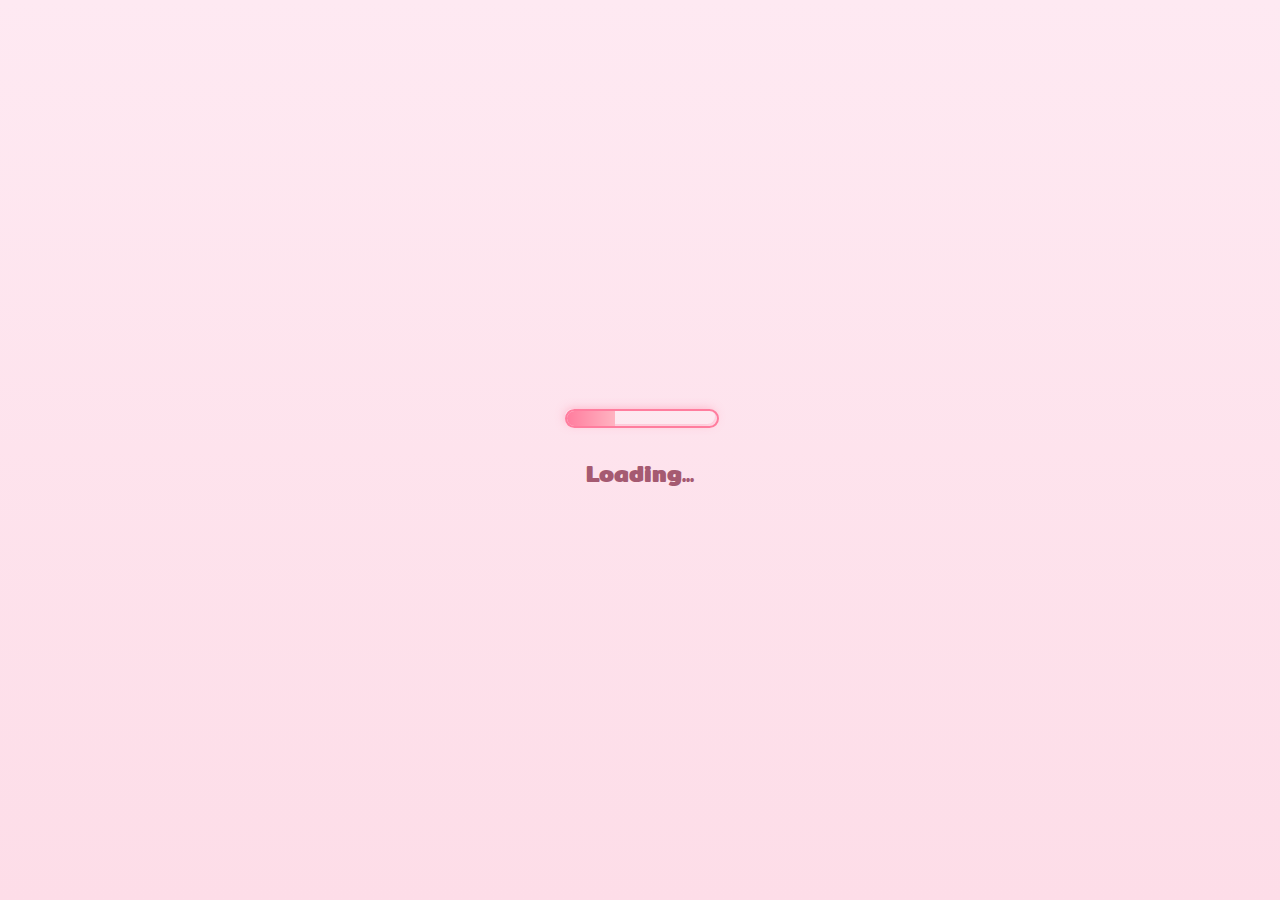
<file: index.html>
<!DOCTYPE html>
<html lang="th">
<head>
    <meta charset="UTF-8">
    <meta name="viewport" content="width=device-width, initial-scale=1.0">
    <title>Loading...</title>
    <link rel="stylesheet" href="loading_style.css">
    <link href="https://fonts.googleapis.com/css2?family=Mitr:wght@400;700&display=swap" rel="stylesheet">
</head>
<body>
    <div class="loading-container">
        <div class="glow-tube-wrapper">
            <div class="glow-tube">
                <div id="glowFill" class="glow-fill"></div>
            </div>
        </div>
        <p class="loading-text">
            <span>L</span><span>o</span><span>a</span><span>d</span><span>i</span><span>n</span><span>g</span><span>.</span><span>.</span><span>.</span>
        </p>
    </div>
    
    <script src="loading_script.js"></script>
</body>
</html>
</file>
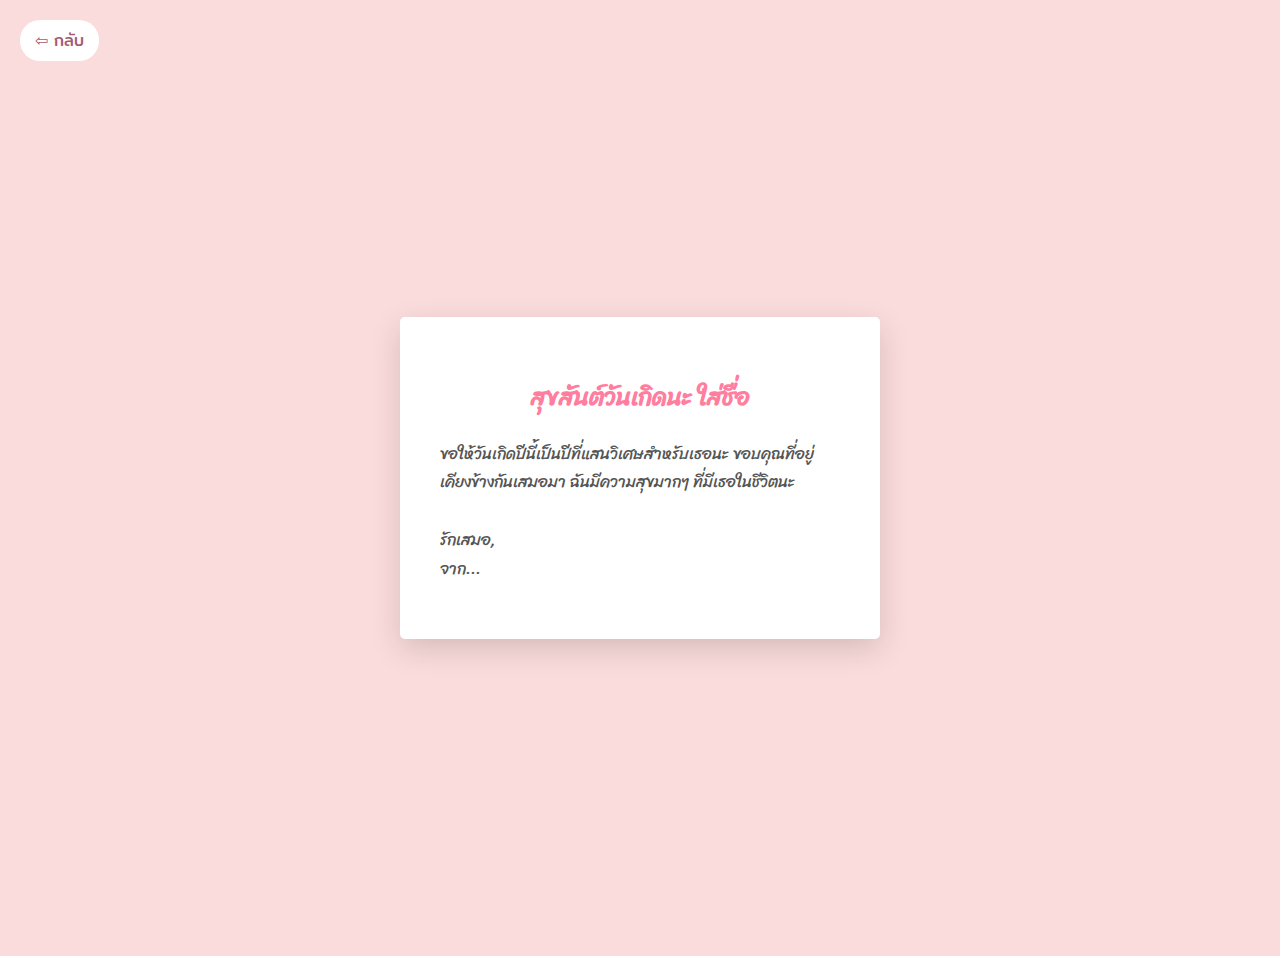
<file: note.html>
<!DOCTYPE html>
<html lang="th">
<head>
    <meta charset="UTF-8">
    <meta name="viewport" content="width=device-width, initial-scale=1.0">
    <title>A Special Note</title>
    <link rel="stylesheet" href="note_style.css">
    <link href="https://fonts.googleapis.com/css2?family=Mitr:wght@400&family=Sriracha&display=swap" rel="stylesheet">
</head>
<body>
    <div class="note-paper">
        <h2>สุขสันต์วันเกิดนะ ใส่ชื่อ</h2>
        <p>
            ขอให้วันเกิดปีนี้เป็นปีที่แสนวิเศษสำหรับเธอนะ
            ขอบคุณที่อยู่เคียงข้างกันเสมอมา
            ฉันมีความสุขมากๆ ที่มีเธอในชีวิตนะ<br><br>
            รักเสมอ,<br>
            จาก...
        </p>
    </div>
    <a href="page3.html" class="back-button">⇦ กลับ</a>
</body>
</html>
</file>
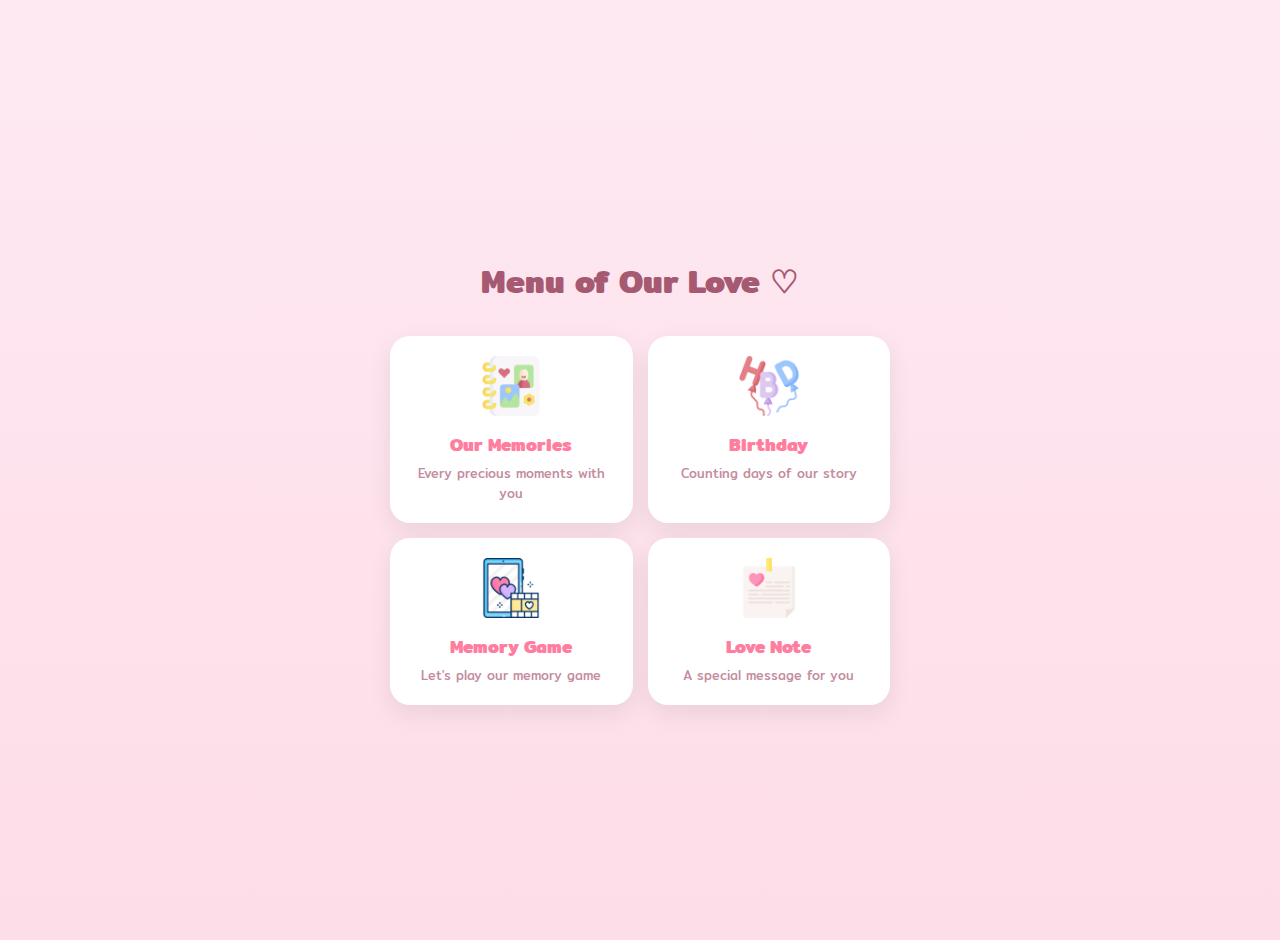
<file: page3.html>
<!DOCTYPE html>
<html lang="th">
<head>
    <meta charset="UTF-8">
    <meta name="viewport" content="width=device-width, initial-scale=1.0">
    <title>Our Special Day</title>
    <link rel="stylesheet" href="page3_style.css">
    <link href="https://fonts.googleapis.com/css2?family=Mitr:wght@400;700&display=swap" rel="stylesheet">
</head>
<body>
    <div class="main-container">
        <h1 class="page-title">Menu of Our Love ♡</h1>

        <div class="menu-grid">
            <a href="music.html" class="menu-item">
                <div class="menu-icon"><img src="ความทรงจำ.png" alt="Music Icon"></div>
                <h3>Our Memories</h3>
                <p>Every precious moments with you</p>
            </a>
            <a href="age.html" class="menu-item">
                <div class="menu-icon"><img src="HBD.png" alt="Calendar Icon"></div>
                <h3>Birthday </h3>
                <p>Counting days of our story</p>
            </a>
            <a href="game.html" class="menu-item">
                <div class="menu-icon"><img src="เกม.png" alt="Game Icon"></div>
                <h3>Memory Game</h3>
                <p>Let's play our memory game</p>
            </a>
            <a href="note.html" class="menu-item">
                <div class="menu-icon"><img src="note.png" alt="Note Icon"></div>
                <h3>Love Note</h3>
                <p>A special message for you</p>
            </a>
        </div>
    </div>
</body>
</html>
</file>
<file: loading_style.css>
body {
    background: linear-gradient(to bottom, #fee9f2, #fddde8);
    font-family: 'Mitr', sans-serif;
    color: #a55a71;
    margin: 0;
    display: flex;
    justify-content: center;
    align-items: center;
    height: 100vh;
    flex-direction: column;
    text-align: center;
}
.loading-container {
    display: flex;
    flex-direction: column;
    align-items: center;
    gap: 30px;
}
.glow-tube-wrapper {
    width: 150px;
    height: 15px;
    background-color: rgba(255, 255, 255, 0.2);
    border-radius: 10px;
    position: relative;
    box-shadow: 0 0 10px rgba(255, 125, 158, 0.5);
}
.glow-tube {
    width: 100%;
    height: 100%;
    border: 2px solid #ff7d9e;
    border-radius: 10px;
    overflow: hidden;
    position: relative;
}
.glow-fill {
    width: 0;
    height: 100%;
    background: linear-gradient(to right, #ff7d9e, #ffb3c1);
    position: absolute;
    left: 0;
    transition: width 0.3s ease-in-out;
}
.loading-text {
    font-size: 1.5rem;
    margin: 0;
    font-weight: bold;
}
/* สไตล์สำหรับ Animation คลื่น */
.loading-text span {
    display: inline-block;
    animation: wave 1.5s infinite ease-in-out;
}
.loading-text span:nth-child(1) { animation-delay: 0s; }
.loading-text span:nth-child(2) { animation-delay: 0.1s; }
.loading-text span:nth-child(3) { animation-delay: 0.2s; }
.loading-text span:nth-child(4) { animation-delay: 0.3s; }
.loading-text span:nth-child(5) { animation-delay: 0.4s; }
.loading-text span:nth-child(6) { animation-delay: 0.5s; }
.loading-text span:nth-child(7) { animation-delay: 0.6s; }
.loading-text span:nth-child(8) { animation-delay: 0.7s; }
.loading-text span:nth-child(9) { animation-delay: 0.8s; }
.loading-text span:nth-child(10) { animation-delay: 0.9s; }

@keyframes wave {
    0%, 100% { transform: translateY(0); }
    50% { transform: translateY(-5px); }
}
</file>
<file: note_style.css>
body {
    background: #fbdcdc;
    font-family: 'Sriracha', cursive;
    display: flex;
    justify-content: center;
    align-items: center;
    min-height: 100vh;
    padding: 20px;
}
.note-paper {
    background: white;
    padding: 40px;
    border-radius: 5px;
    box-shadow: 0 10px 30px rgba(0,0,0,0.15);
    width: 100%;
    max-width: 400px;
    line-height: 1.8;
    color: #555;
}
h2 {
    color: #ff7d9e;
    text-align: center;
}
.back-button {
    position: fixed;
    top: 20px;
    left: 20px;
    font-family: 'Mitr', sans-serif;
    background-color: white;
    color: #a55a71;
    padding: 8px 15px;
    border-radius: 20px;
    text-decoration: none;
}
</file>
<file: page3_style.css>
body {
    background: linear-gradient(to bottom, #fee9f2, #fddde8);
    font-family: 'Mitr', sans-serif;
    margin: 0;
    padding: 20px;
    display: flex;
    justify-content: center;
    align-items: center;
    min-height: 100vh;
}
.main-container {
    width: 100%;
    max-width: 500px;
    text-align: center;
}
.page-title {
    color: #a55a71;
    font-size: 2rem;
    margin-bottom: 30px;
}
.menu-grid {
    display: grid;
    grid-template-columns: 1fr 1fr; /* 2 คอลัมน์ */
    gap: 15px;
}
.menu-item {
    background-color: white;
    border-radius: 20px;
    padding: 20px;
    text-align: center;
    text-decoration: none;
    color: inherit;
    box-shadow: 0 8px 25px rgba(0, 0, 0, 0.08);
    transition: transform 0.2s ease-out;
}
.menu-item:active {
    transform: scale(0.97);
}
.menu-icon {
    width: 60px;
    height: 60px;
    margin: 0 auto 15px auto;
}
.menu-icon img {
    width: 100%;
}
.menu-item h3 {
    margin: 0 0 5px 0;
    font-size: 1.1rem;
    color: #ff7d9e;
}
.menu-item p {
    margin: 0;
    font-size: 0.8rem;
    color: #c48c9e;
}
/* --- Code Enhancements (page3_style.css) --- */
* {
  -webkit-tap-highlight-color: transparent;
}

.menu-item:active {
    transform: scale(0.97) translateY(1px); /* รวมเอฟเฟกต์กดจมเข้าไป */
    outline: none;
}

.menu-item:focus {
    outline: none;
}

.menu-item:focus-visible {
    box-shadow: 0 0 0 4px rgba(255, 125, 158, 0.6);
}
</file>
